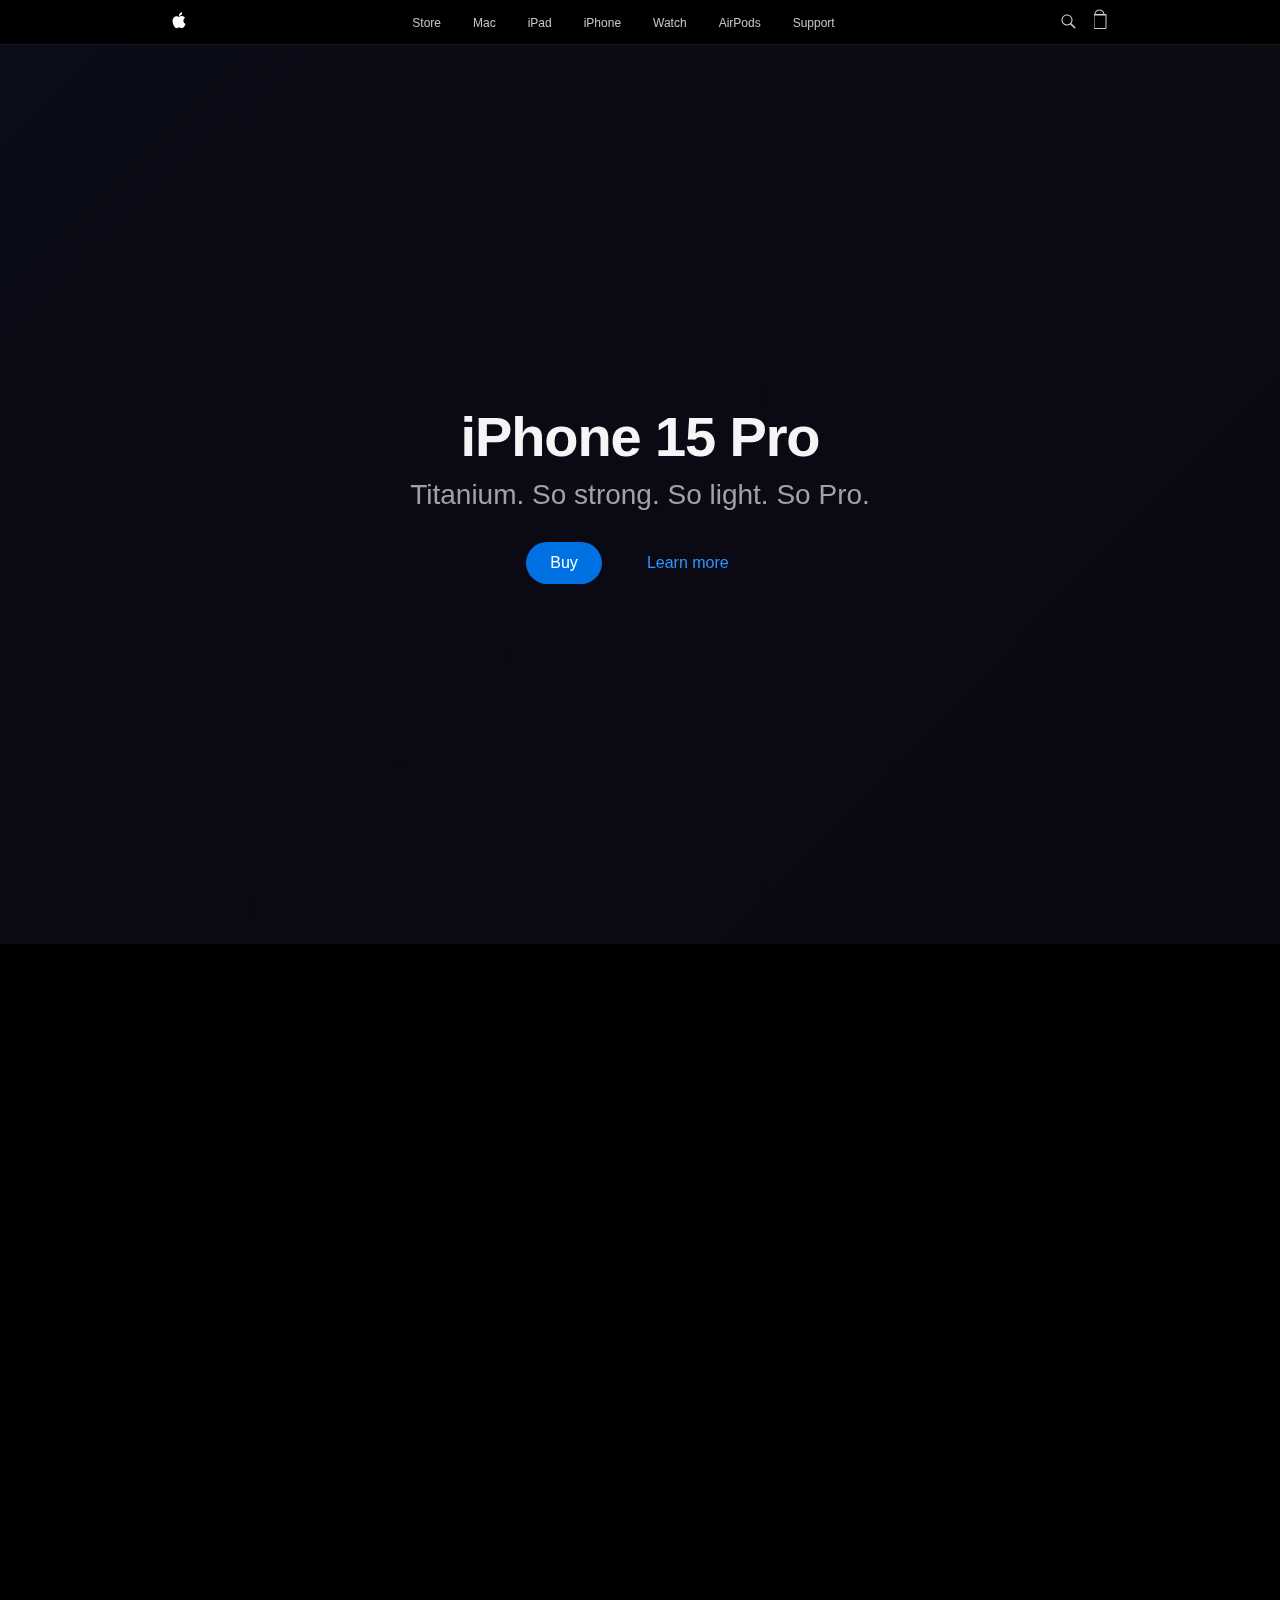
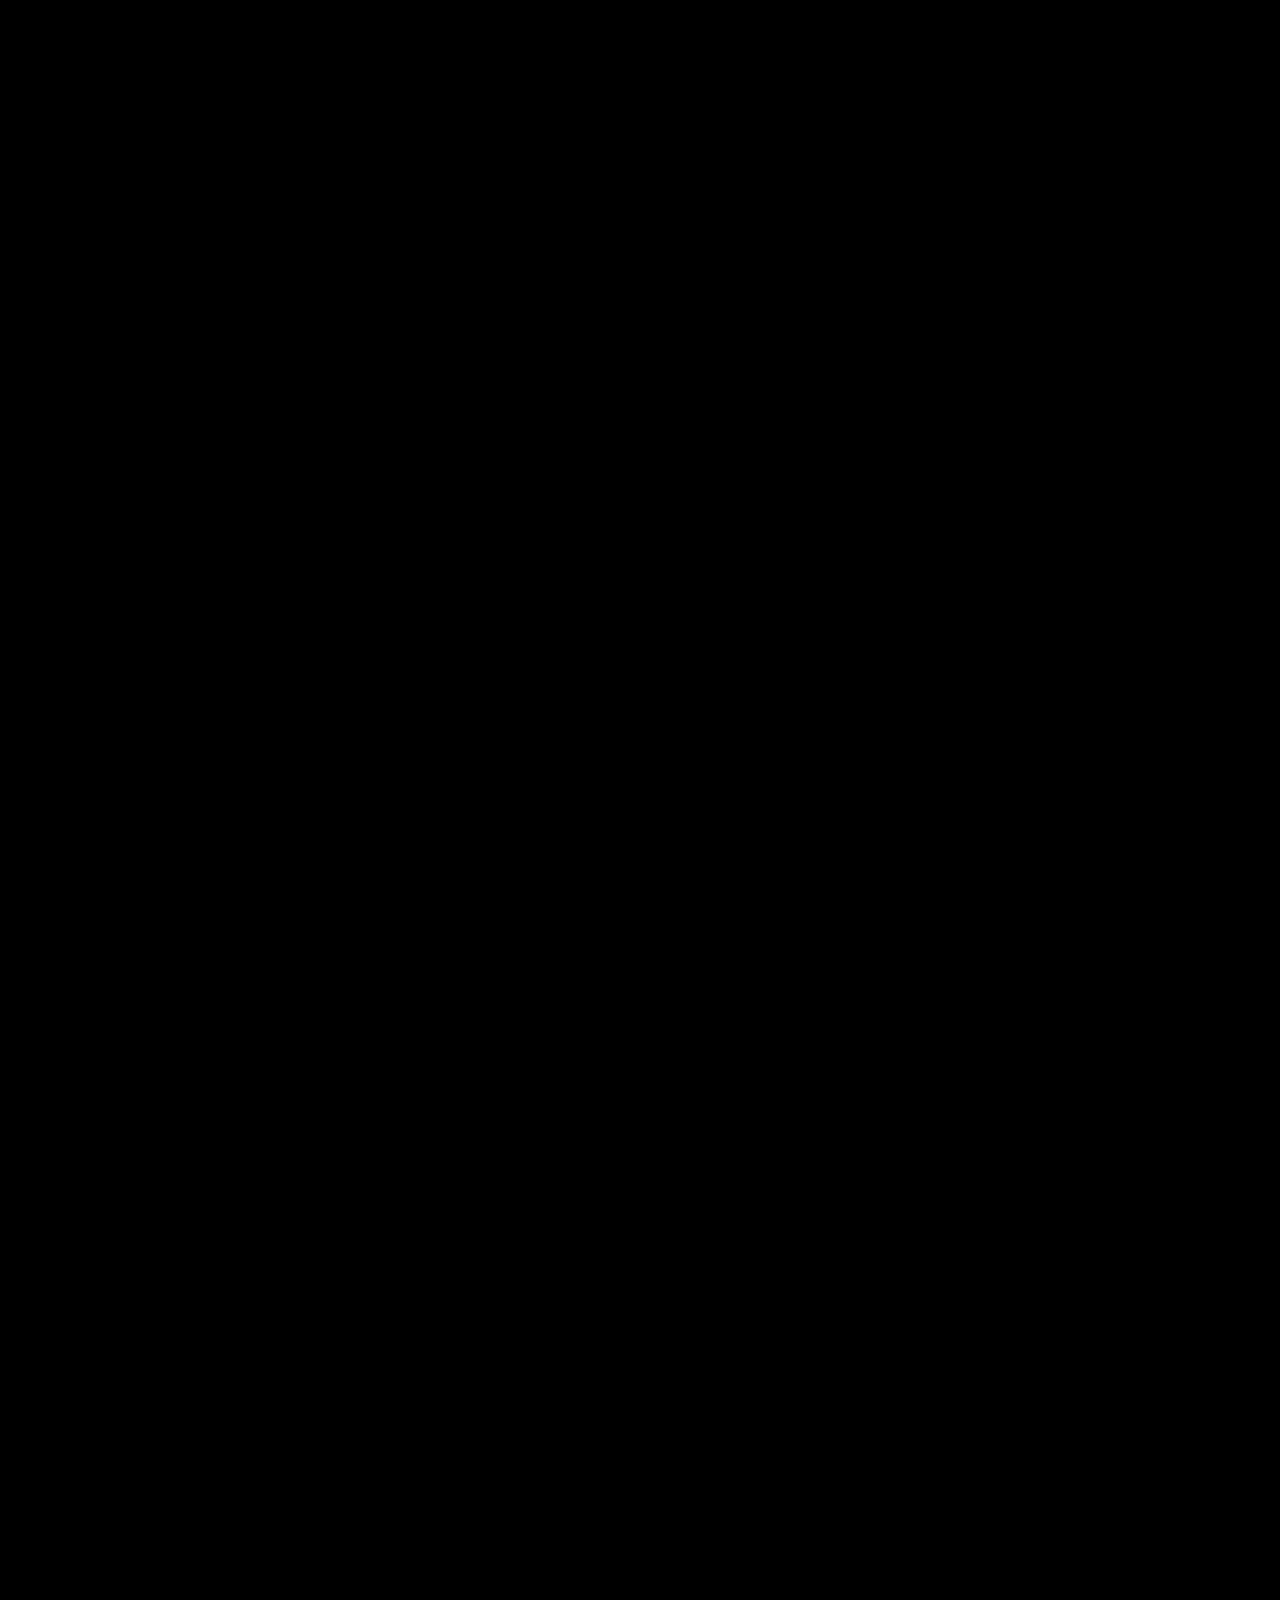
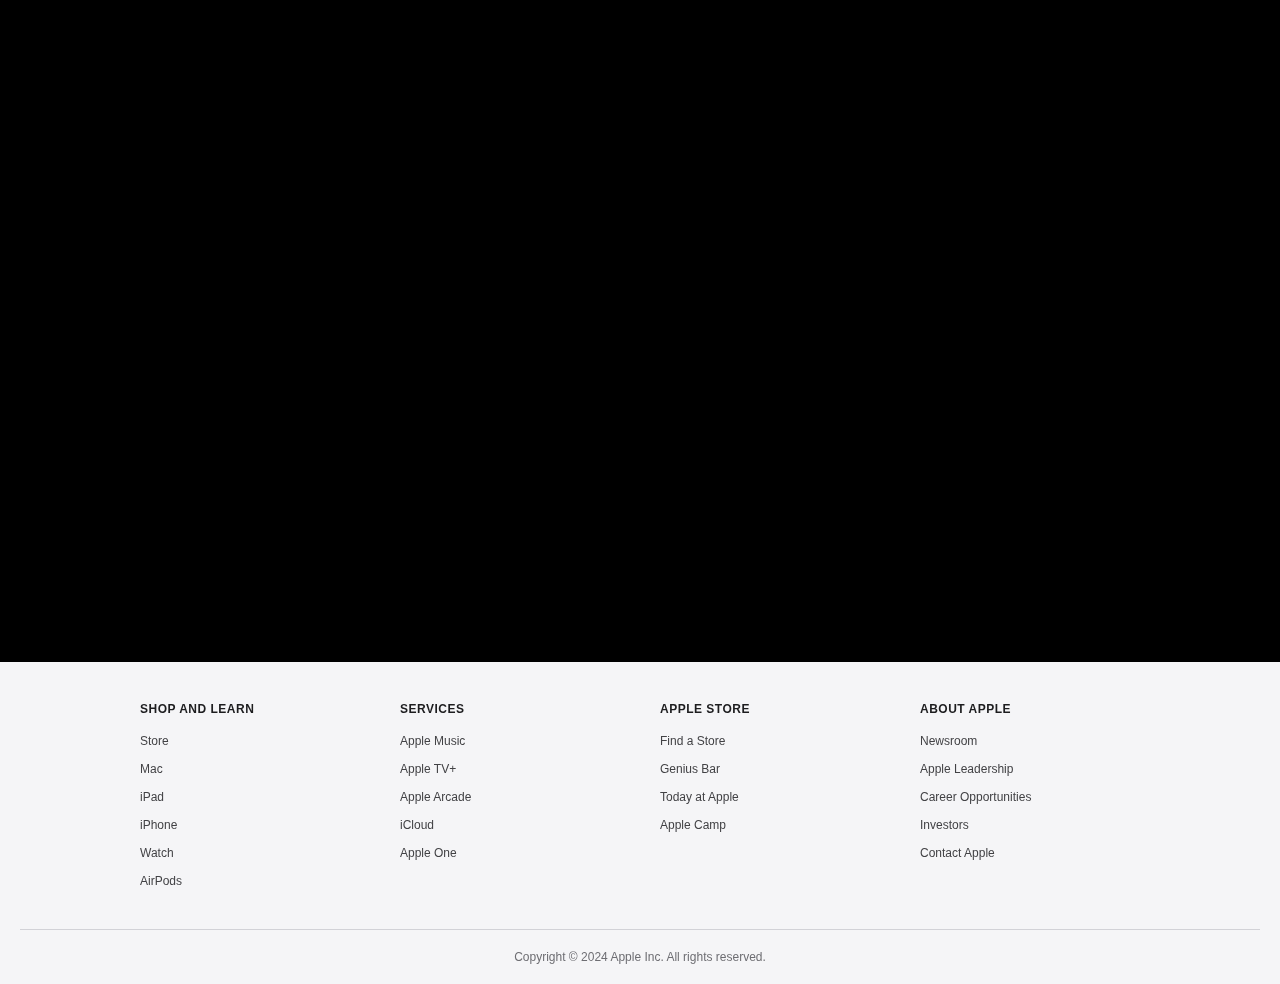
<file: Modern calculator/index.html>
<!DOCTYPE html>
<html lang="en">
<head>
    <meta charset="UTF-8">
    <meta name="viewport" content="width=device-width, initial-scale=1.0">
    <title>Apple</title>
    <link rel="stylesheet" href="styles.css">
</head>
<body>
    <!-- Navigation -->
    <nav class="navbar">
        <div class="nav-container">
            <div class="nav-logo">
                <svg height="44" viewBox="0 0 14 44" width="14" xmlns="http://www.w3.org/2000/svg">
                    <path d="m13.0729 17.6825a3.61 3.61 0 0 0 -1.7248 3.0365 3.5132 3.5132 0 0 0 2.1379 3.2223 8.394 8.394 0 0 1 -1.0948 2.2618c-.6816.9812-1.3943 1.9623-2.4787 1.9623s-1.3633-.63-2.613-.63c-1.2187 0-1.6525.6507-2.644.6507s-1.6834-.9089-2.4787-2.0243a9.7842 9.7842 0 0 1 -1.6628-5.2776c0-3.0984 2.014-4.7405 3.9969-4.7405 1.0535 0 1.9314.6919 2.5924.6919.63 0 1.6112-.7333 2.8092-.7333a3.7579 3.7579 0 0 1 3.1604 1.5802zm-3.7284-2.8918a3.5615 3.5615 0 0 0 .8469-2.22 1.5353 1.5353 0 0 0 -.031-.32 3.5686 3.5686 0 0 0 -2.3445 1.2084 3.4629 3.4629 0 0 0 -.8779 2.1585 1.419 1.419 0 0 0 .031.2892 1.19 1.19 0 0 0 .2169.0207 3.0935 3.0935 0 0 0 2.1586-1.1368z" fill="#fff"/>
                </svg>
            </div>
            <ul class="nav-menu">
                <li><a href="#store">Store</a></li>
                <li><a href="#mac">Mac</a></li>
                <li><a href="#ipad">iPad</a></li>
                <li><a href="#iphone">iPhone</a></li>
                <li><a href="#watch">Watch</a></li>
                <li><a href="#airpods">AirPods</a></li>
                <li><a href="#support">Support</a></li>
            </ul>
            <div class="nav-icons">
                <svg class="search-icon" xmlns="http://www.w3.org/2000/svg" width="15" height="44" viewBox="0 0 15 44">
                    <path d="M14.298,27.202l-3.87-3.87c0.701-0.929,1.122-2.081,1.122-3.332c0-3.06-2.489-5.55-5.55-5.55c-3.06,0-5.55,2.49-5.55,5.55 c0,3.061,2.49,5.55,5.55,5.55c1.251,0,2.403-0.421,3.332-1.122l3.87,3.87c0.151,0.151,0.35,0.228,0.548,0.228 s0.396-0.076,0.548-0.228C14.601,27.995,14.601,27.505,14.298,27.202z M1.55,20c0-2.454,1.997-4.45,4.45-4.45 c2.454,0,4.45,1.997,4.45,4.45S8.454,24.45,6,24.45C3.546,24.45,1.55,22.454,1.55,20z" fill="#fff"/>
                </svg>
                <svg class="bag-icon" xmlns="http://www.w3.org/2000/svg" width="14" height="44" viewBox="0 0 14 44">
                    <path d="M11.5,14h-1.038c-0.191-2.563-2.39-4.563-5.012-4.563S0.728,11.437,0.537,14H0c-0.276,0-0.5,0.224-0.5,0.5 v13C-0.5,28.328,0.171,29,1,29h10c0.828,0,1.5-0.672,1.5-1.5v-13C12.5,14.224,12.276,14,11.5,14z M5.45,10.438 c2.047,0,3.741,1.543,3.997,3.563H1.454C1.709,11.98,3.403,10.438,5.45,10.438z M11.5,27.5c0,0.276-0.224,0.5-0.5,0.5H1 c-0.276,0-0.5-0.224-0.5-0.5v-12h11V27.5z" fill="#fff"/>
                </svg>
            </div>
        </div>
    </nav>

    <!-- Hero Section -->
    <section class="hero">
        <div class="hero-content">
            <h1 class="hero-title">iPhone 15 Pro</h1>
            <p class="hero-subtitle">Titanium. So strong. So light. So Pro.</p>
            <div class="hero-cta">
                <a href="#" class="btn-primary">Buy</a>
                <a href="#" class="btn-secondary">Learn more</a>
            </div>
        </div>
    </section>

    <!-- iPhone Section -->
    <section class="product-section iphone-section">
        <div class="product-content">
            <h2 class="product-title">iPhone 15</h2>
            <p class="product-subtitle">New camera. New design. Newphoria.</p>
            <div class="product-cta">
                <a href="#" class="btn-primary">Buy</a>
                <a href="#" class="btn-secondary">Learn more</a>
            </div>
        </div>
    </section>

    <!-- MacBook Section -->
    <section class="product-section macbook-section">
        <div class="product-content">
            <h2 class="product-title">MacBook Air</h2>
            <p class="product-subtitle">Lean. Mean. M3 machine.</p>
            <div class="product-cta">
                <a href="#" class="btn-primary">Buy</a>
                <a href="#" class="btn-secondary">Learn more</a>
            </div>
        </div>
    </section>

    <!-- Grid Section -->
    <section class="grid-section">
        <div class="grid-container">
            <div class="grid-item watch-item">
                <h3>APPLE WATCH SERIES 9</h3>
                <p>Smarter. Brighter. Mightier.</p>
                <div class="grid-cta">
                    <a href="#">Buy</a>
                    <a href="#">Learn more</a>
                </div>
            </div>
            <div class="grid-item airpods-item">
                <h3>AirPods Pro</h3>
                <p>Adaptive Audio. Now playing.</p>
                <div class="grid-cta">
                    <a href="#">Buy</a>
                    <a href="#">Learn more</a>
                </div>
            </div>
            <div class="grid-item ipad-item">
                <h3>iPad Pro</h3>
                <p>Supercharged by M2.</p>
                <div class="grid-cta">
                    <a href="#">Buy</a>
                    <a href="#">Learn more</a>
                </div>
            </div>
            <div class="grid-item vision-item">
                <h3>Apple Vision Pro</h3>
                <p>Welcome to spatial computing.</p>
                <div class="grid-cta">
                    <a href="#">Buy</a>
                    <a href="#">Learn more</a>
                </div>
            </div>
        </div>
    </section>

    <!-- Footer -->
    <footer class="footer">
        <div class="footer-container">
            <div class="footer-section">
                <h4>Shop and Learn</h4>
                <ul>
                    <li><a href="#">Store</a></li>
                    <li><a href="#">Mac</a></li>
                    <li><a href="#">iPad</a></li>
                    <li><a href="#">iPhone</a></li>
                    <li><a href="#">Watch</a></li>
                    <li><a href="#">AirPods</a></li>
                </ul>
            </div>
            <div class="footer-section">
                <h4>Services</h4>
                <ul>
                    <li><a href="#">Apple Music</a></li>
                    <li><a href="#">Apple TV+</a></li>
                    <li><a href="#">Apple Arcade</a></li>
                    <li><a href="#">iCloud</a></li>
                    <li><a href="#">Apple One</a></li>
                </ul>
            </div>
            <div class="footer-section">
                <h4>Apple Store</h4>
                <ul>
                    <li><a href="#">Find a Store</a></li>
                    <li><a href="#">Genius Bar</a></li>
                    <li><a href="#">Today at Apple</a></li>
                    <li><a href="#">Apple Camp</a></li>
                </ul>
            </div>
            <div class="footer-section">
                <h4>About Apple</h4>
                <ul>
                    <li><a href="#">Newsroom</a></li>
                    <li><a href="#">Apple Leadership</a></li>
                    <li><a href="#">Career Opportunities</a></li>
                    <li><a href="#">Investors</a></li>
                    <li><a href="#">Contact Apple</a></li>
                </ul>
            </div>
        </div>
        <div class="footer-bottom">
            <p>Copyright © 2024 Apple Inc. All rights reserved.</p>
        </div>
    </footer>

    <script src="script.js"></script>
</body>
</html>
</file>
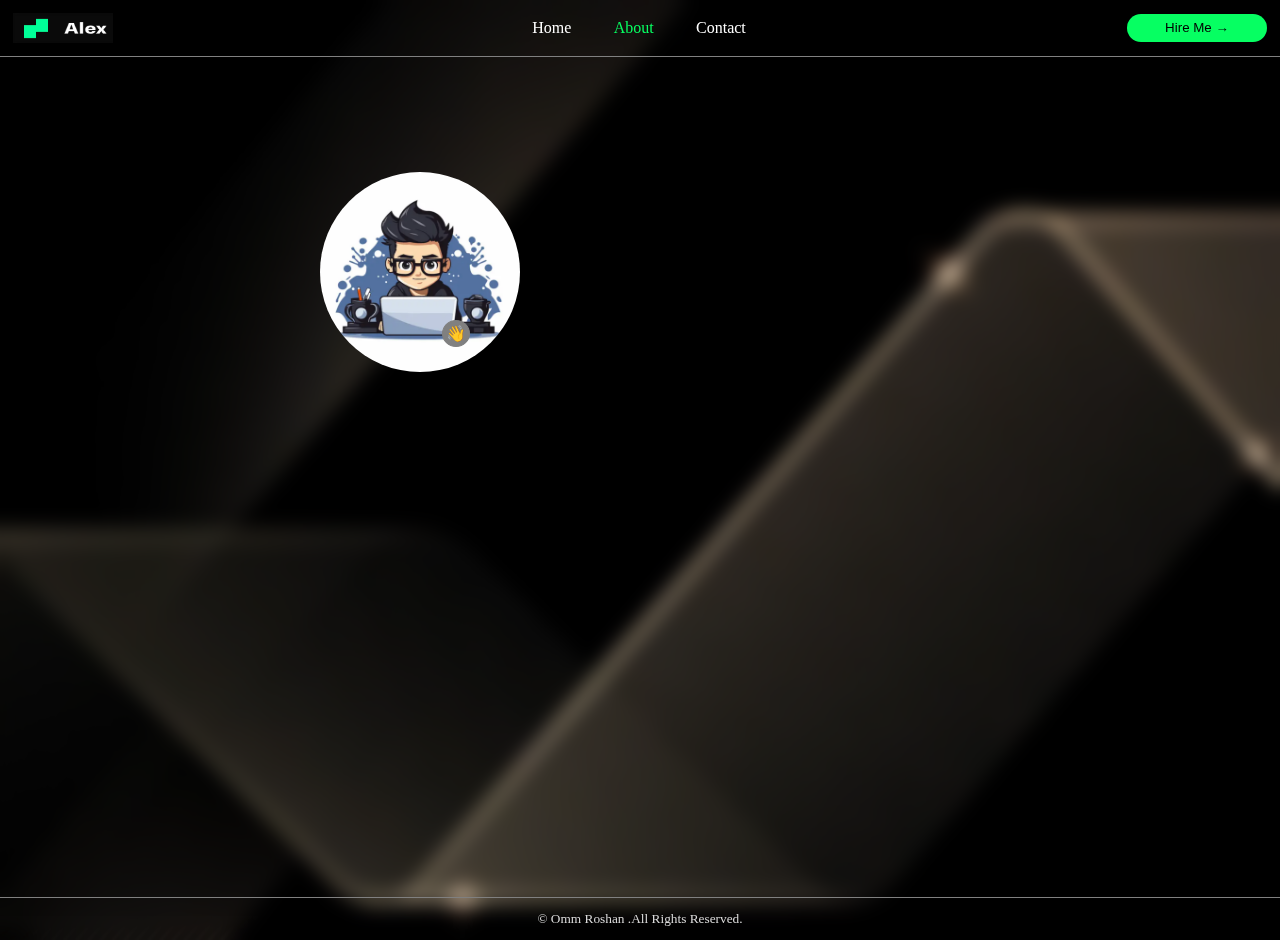
<file: web2/about.html>
<!DOCTYPE html>
<html lang="en">
<head>
    <meta charset="UTF-8">
    <meta name="viewport" content="width=device-width, initial-scale=1.0">
    <title>About</title>
    <link rel="stylesheet" href="about.css">
</head>
<body>
    <div class="nav">
        <img src="Screenshot 2025-09-12 at 00.27.56.png" alt="" class="home">
        <div class="div">
            <a href="#" class="link" targetPage="web1.html">Home</a>
            <a href="#" style="color:  rgb(6, 255, 98);" class="link">About</a>         
            <a href="#" class="link" targetPage="cont.html">Contact</a>
        </div>
        <div class="btn">
            <button>Hire Me →</button>
        </div>
    </div>
    <div class="main">
        <div class="pic">
            <img src="Screenshot 2025-09-13 at 13.22.55.png" alt="">
            <span>👋</span>
            <div class="detail">
                <h1>Omm Roshan</h1>
                <p style="color: rgb(6, 255, 98);">Product Designer</p>
                <p>Based in San Fransisco</p>
            </div>
        </div>
        <div class="content">
            <div class="about">
                <h2>About Me</h2>
                <p>
                    I'm a product designer with over 5 years of experience crafting intuitive and engaging digital experiences. 
                    My design philosophy centers on user-centricity, blending aesthetics with functionality to create solutions 
                    that resonate with users and meet business objectives. I've had the privilege of working with diverse teams 
                    and clients, tackling complex design challenges and delivering impactful results.
                </p>

                <h2>My Design Process</h2>
                <p>
                    My design process is iterative and collaborative, starting with a deep understanding of user needs and 
                    business goals. I employ a range of methods, including user research, wireframing, prototyping, and usability 
                    testing, to refine designs and ensure they meet the highest standards of quality and effectiveness. I'm 
                    passionate about staying current with design trends and technologies, continuously learning and adapting to 
                    new challenges.
                </p>

                <h2>Inspirations</h2>
                <p>
                    I draw inspiration from a variety of sources, including art, architecture, and nature. I'm particularly drawn 
                    to minimalist design, where simplicity and clarity are paramount. I believe that great design is not just 
                    about aesthetics but also about creating meaningful and memorable experiences for users.
                </p>
            </div>
        </div>
    </div>
    <footer>
        <div class="footer">
            <small>&copy; Omm Roshan .All Rights Reserved.</small>
        </div>
    </footer>
    <script src="about.js"></script>
</body>
</html>
</file>
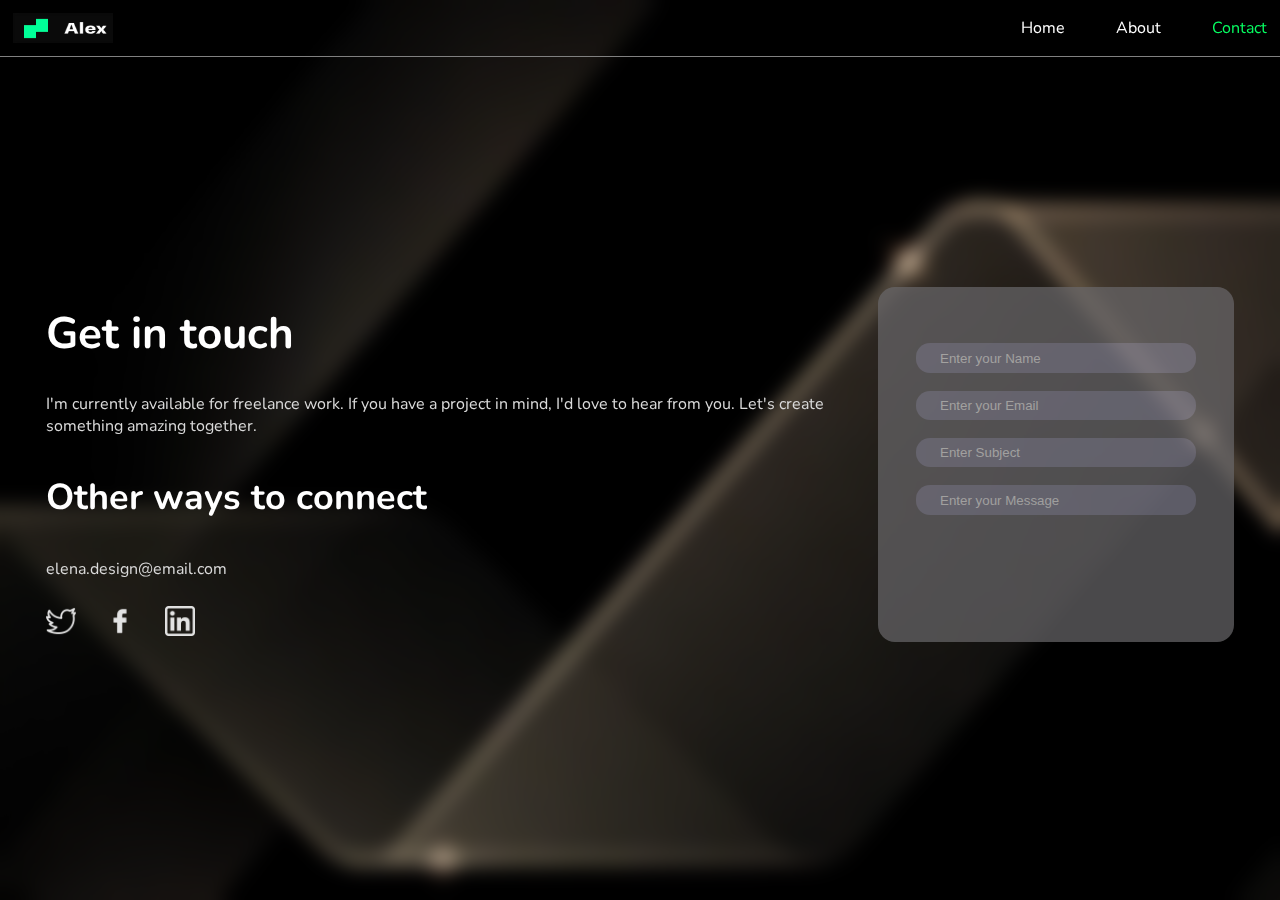
<file: web2/cont.html>
<!DOCTYPE html>
<html lang="en">
<head>
    <meta charset="UTF-8">
    <meta name="viewport" content="width=device-width, initial-scale=1.0">
    <title>Contact</title>
    <link rel="stylesheet" href="cont.css">
    <link rel="preconnect" href="https://fonts.googleapis.com">
    <link rel="preconnect" href="https://fonts.gstatic.com" crossorigin>
    <link href="https://fonts.googleapis.com/css2?family=Nunito:ital,wght@0,200..1000;1,200..1000&display=swap" rel="stylesheet">
    
</head>
<body >
    <div class="nav">
        <img src="Screenshot 2025-09-12 at 00.27.56.png" alt="logo" class="home">
        <div class="links">
            <a href="#" class="link" data-target="web1.html">Home</a>
            <a href="#"  class="link" data-target="about.html">About</a>         
            <a href="#" class="link" data-target="cont.html" style="color: rgb(6, 255, 98);">Contact</a>
        </div>
    </div>
    <div class="main">
        <section id="contact">
            <div>
                <h1>Get in touch</h1>

                <p>
                I'm currently available for freelance work. If you have a project in mind, I'd love to hear from you.
                Let's create something amazing together.
                </p>

                <h3>Other ways to connect</h3>
            </div>
            <div>
                <a href="mailto:elena.design@email.com">elena.design@email.com</a> <br>

                <a href="#">
                    <img src="PNG image 5.png" alt="Twitter">
                </a>
                <a href="#" style="margin-left: 2vw;">
                    <img src="Facebook icon.png" alt="facebook">
                </a>
                <a href="#" style="margin-left: 2vw;">
                    <img src="PNG image 4.png" alt="Linkedin">
                </a>

            </div>

        </section>
        <div class="input">
            <input type="text" name="name" placeholder="Enter your Name">
            <input type="email" name="email" placeholder="Enter your Email">
            <input type="text" name="subject" placeholder="Enter Subject">
            <input type="text" name="msg" placeholder="Enter your Message">
        </div>
    </div>
    <script src="cont.js"></script>
</body>
</html>
</file>
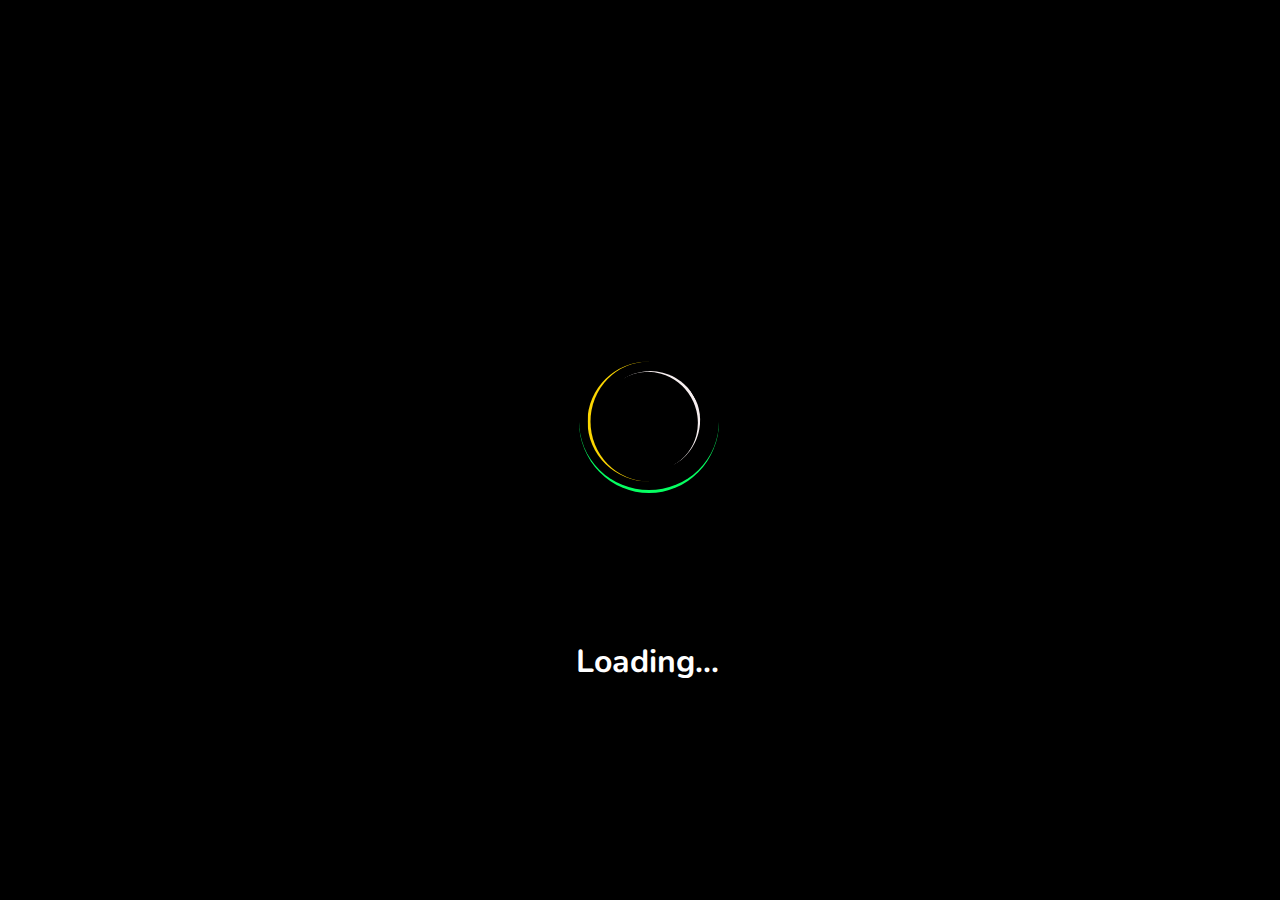
<file: web2/load.html>
<!DOCTYPE html>
<html lang="en">
<head>
    <meta charset="UTF-8">
    <meta name="viewport" content="width=device-width, initial-scale=1.0">
    <title>Loading</title>
    <link rel="stylesheet" href="load.css">
    <link rel="preconnect" href="https://fonts.googleapis.com">
    <link rel="preconnect" href="https://fonts.gstatic.com" crossorigin>
    <link href="https://fonts.googleapis.com/css2?family=Nunito:ital,wght@0,200..1000;1,200..1000&display=swap" rel="stylesheet">
    <script src="load.js"></script>
    <script src="web1.js"></script>
</head>
<body>
    <div class="container">
        <div class="b1"></div>
        <div class="b2"></div>
        <div class="b3"></div>
    </div>
    <h1>Loading...</h1>
</body>
</html>
</file>
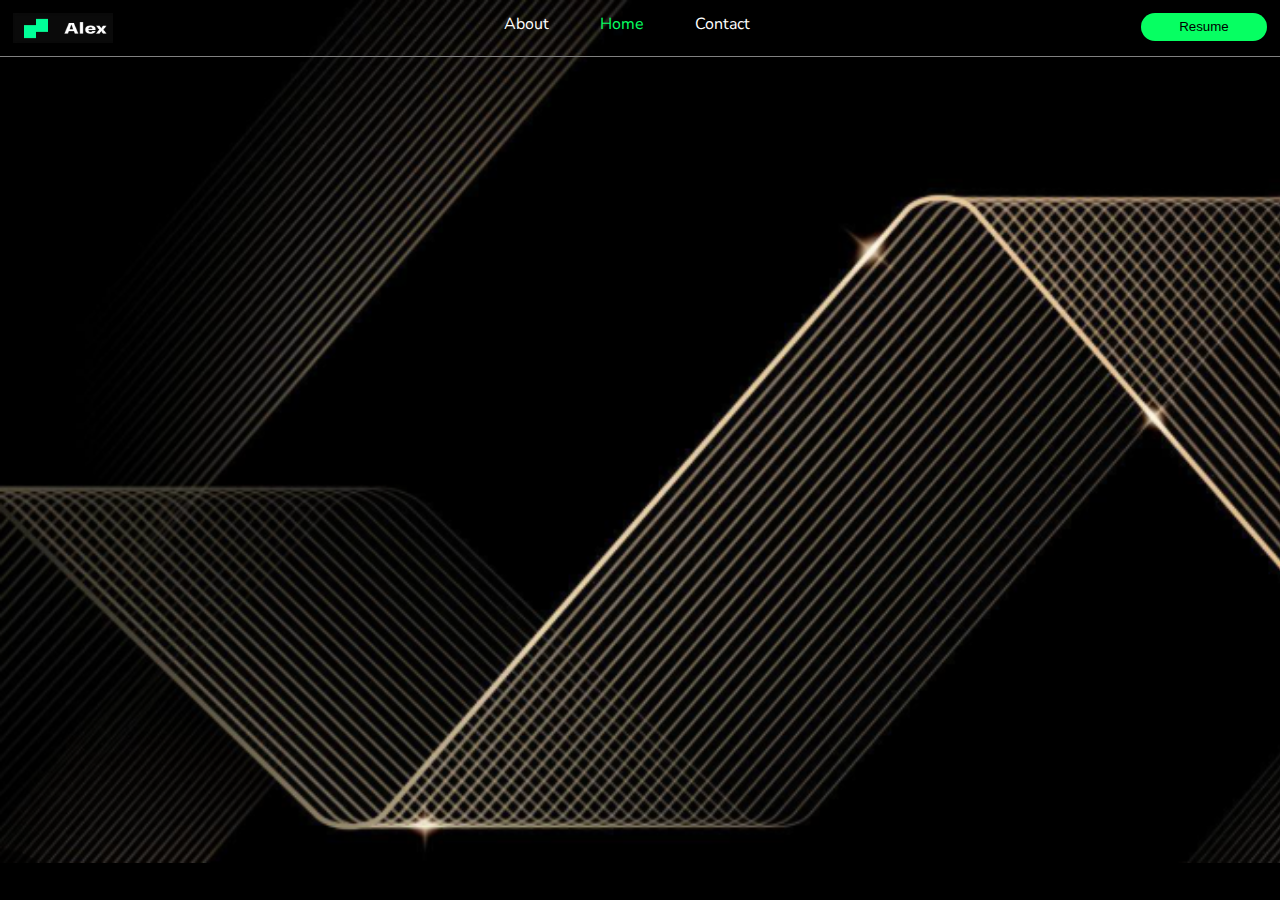
<file: web2/web1.html>
<!DOCTYPE html>
<html lang="en">
<head>
    <meta charset="UTF-8">
    <meta name="viewport" content="width=device-width, initial-scale=1.0">
    <title>Document</title>
    <link rel="preconnect" href="https://fonts.googleapis.com">
    <link rel="preconnect" href="https://fonts.gstatic.com" crossorigin>
    <link href="https://fonts.googleapis.com/css2?family=Nunito:ital,wght@0,200..1000;1,200..1000&display=swap" rel="stylesheet">
    <link rel="stylesheet" href="web1.css">
</head>
<body>
    <div class="nav">
        <img src="Screenshot 2025-09-12 at 00.27.56.png" alt="logo">
        <div class="center" >
            <a href="#" class="link" data-target="about.html">About</a>
            <a href="#" class="link" style="color: rgb(6, 255, 98);">Home</a>
            <a href="#" class="link" data-target="cont.html">Contact</a>
        </div>
        <div class="btn">
            <button class="link" data-target="resume.html">Resume</button>
        </div>
    </div>
    <div class="main">
        <h1>Hi, I'm Roshan . A <span>Product Designer</span>.</h1>
        <p class="p">I craft intuitive and engaging digital experiences that solve real-world problem. With a focus  user-centered design,I blend asthetics with functionalityo create impactful products</p>
        <div class="me">
            <img src="PNG image.png" alt="pic">
            <div class="main1">
                <div class="para">
                    <h2>About Me</h2>
                    <p>I'm a passionate product designer ith over 5 year of experience  the tech industry. My expertise lies in reating user-friendly interfaces and seemless user experiences. I've worked with startups and large porations, helping them bring their vision to life</p>
                    <p>My design philophy centers around epathy, collabration,  continuous learning. I'm always excited  take a new challenge d contribute to innovative pojects.</p>
                </div>
                <div class="btn2">
                    <button type="submit" class="btn1 link" data-target="portfolio.html">View Portfolio</button>
                    <button type="submit" class="btn3 link" data-target="cont.html">Contact Me</button>
                </div>
            </div>
        </div>
        <div class="footer">
            <small>
            <p>&copy; 2025 Alex .All rights Reseved.</p>
            <div class="links">
                <a href="#">Twitter</a>
                <a href="#">Linkedin</a>
                <a href="#">Dribble</a>
            </div>
            </small>
        </div>
    </div>
    <script src="web1.js"></script>
</body>
</html>
</file>
<file: Modern calculator/styles.css>
* {
    margin: 0;
    padding: 0;
    box-sizing: border-box;
}

body {
    font-family: -apple-system, BlinkMacSystemFont, "Segoe UI", Roboto, "Helvetica Neue", Arial, sans-serif;
    background-color: #000;
    color: #f5f5f7;
    overflow-x: hidden;
}

/* Navigation */
.navbar {
    background-color: rgba(0, 0, 0, 0.8);
    backdrop-filter: saturate(180%) blur(20px);
    position: fixed;
    width: 100%;
    top: 0;
    z-index: 1000;
    border-bottom: 1px solid rgba(255, 255, 255, 0.1);
}

.nav-container {
    max-width: 980px;
    margin: 0 auto;
    display: flex;
    justify-content: space-between;
    align-items: center;
    padding: 0 22px;
    height: 44px;
}

.nav-logo svg {
    display: block;
}

.nav-menu {
    display: flex;
    list-style: none;
    gap: 32px;
}

.nav-menu a {
    color: #f5f5f7;
    text-decoration: none;
    font-size: 12px;
    opacity: 0.8;
    transition: opacity 0.3s;
}

.nav-menu a:hover {
    opacity: 1;
}

.nav-icons {
    display: flex;
    gap: 18px;
    align-items: center;
}

.nav-icons svg {
    cursor: pointer;
    opacity: 0.8;
    transition: opacity 0.3s;
}

.nav-icons svg:hover {
    opacity: 1;
}

/* Hero Section */
.hero {
    height: 100vh;
    background: linear-gradient(180deg, #1d1d1f 0%, #000 100%);
    display: flex;
    align-items: center;
    justify-content: center;
    text-align: center;
    margin-top: 44px;
    background-image: url('data:image/svg+xml,<svg xmlns="http://www.w3.org/2000/svg" viewBox="0 0 1000 1000"><defs><linearGradient id="grad" x1="0%" y1="0%" x2="100%" y2="100%"><stop offset="0%" style="stop-color:%23667eea;stop-opacity:0.1" /><stop offset="100%" style="stop-color:%23764ba2;stop-opacity:0.1" /></linearGradient></defs><rect fill="url(%23grad)" width="1000" height="1000"/></svg>');
    background-size: cover;
    background-position: center;
}

.hero-content {
    animation: fadeInUp 1s ease-out;
}

.hero-title {
    font-size: 56px;
    font-weight: 600;
    margin-bottom: 10px;
    letter-spacing: -0.02em;
}

.hero-subtitle {
    font-size: 28px;
    font-weight: 400;
    color: #a1a1a6;
    margin-bottom: 30px;
}

/* Product Sections */
.product-section {
    height: 90vh;
    display: flex;
    align-items: center;
    justify-content: center;
    text-align: center;
    margin: 12px 0;
    background-size: cover;
    background-position: center;
    position: relative;
}

.iphone-section {
    background: linear-gradient(180deg, #4a148c 0%, #1a237e 100%);
}

.macbook-section {
    background: linear-gradient(180deg, #0d47a1 0%, #01579b 100%);
}

.product-content {
    animation: fadeInUp 1s ease-out;
}

.product-title {
    font-size: 48px;
    font-weight: 600;
    margin-bottom: 8px;
    letter-spacing: -0.01em;
}

.product-subtitle {
    font-size: 24px;
    font-weight: 400;
    color: #f5f5f7;
    margin-bottom: 25px;
}

/* CTAs */
.hero-cta,
.product-cta {
    display: flex;
    gap: 20px;
    justify-content: center;
    align-items: center;
    margin-top: 20px;
}

.btn-primary,
.btn-secondary {
    padding: 12px 24px;
    border-radius: 980px;
    text-decoration: none;
    font-size: 16px;
    font-weight: 400;
    transition: all 0.3s;
    display: inline-block;
}

.btn-primary {
    background-color: #0071e3;
    color: #fff;
}

.btn-primary:hover {
    background-color: #0077ed;
    transform: scale(1.02);
}

.btn-secondary {
    color: #2997ff;
    border: 1px solid transparent;
}

.btn-secondary:hover {
    border-color: #2997ff;
    transform: scale(1.02);
}

/* Grid Section */
.grid-section {
    padding: 20px;
    max-width: 1400px;
    margin: 0 auto;
}

.grid-container {
    display: grid;
    grid-template-columns: repeat(2, 1fr);
    gap: 12px;
}

.grid-item {
    height: 580px;
    display: flex;
    flex-direction: column;
    align-items: center;
    justify-content: center;
    text-align: center;
    border-radius: 18px;
    padding: 40px;
    transition: transform 0.3s;
}

.grid-item:hover {
    transform: scale(1.02);
}

.grid-item h3 {
    font-size: 40px;
    font-weight: 600;
    margin-bottom: 8px;
    letter-spacing: -0.01em;
}

.grid-item p {
    font-size: 21px;
    margin-bottom: 20px;
    color: #a1a1a6;
}

.watch-item {
    background: linear-gradient(135deg, #141e30 0%, #243b55 100%);
}

.airpods-item {
    background: linear-gradient(135deg, #2d1b2e 0%, #4e2a4d 100%);
}

.ipad-item {
    background: linear-gradient(135deg, #1a1a1a 0%, #2d2d2d 100%);
}

.vision-item {
    background: linear-gradient(135deg, #0f2027 0%, #203a43 50%, #2c5364 100%);
}

.grid-cta {
    display: flex;
    gap: 20px;
}

.grid-cta a {
    color: #2997ff;
    text-decoration: none;
    font-size: 17px;
    transition: color 0.3s;
}

.grid-cta a:hover {
    color: #0077ed;
}

/* Footer */
.footer {
    background-color: #f5f5f7;
    color: #1d1d1f;
    padding: 40px 20px 20px;
    margin-top: 50px;
}

.footer-container {
    max-width: 1000px;
    margin: 0 auto;
    display: grid;
    grid-template-columns: repeat(4, 1fr);
    gap: 40px;
    margin-bottom: 30px;
}

.footer-section h4 {
    font-size: 12px;
    font-weight: 600;
    margin-bottom: 15px;
    text-transform: uppercase;
    letter-spacing: 0.5px;
}

.footer-section ul {
    list-style: none;
}

.footer-section li {
    margin-bottom: 10px;
}

.footer-section a {
    color: #424245;
    text-decoration: none;
    font-size: 12px;
    transition: color 0.3s;
}

.footer-section a:hover {
    color: #000;
}

.footer-bottom {
    text-align: center;
    padding-top: 20px;
    border-top: 1px solid #d2d2d7;
}

.footer-bottom p {
    font-size: 12px;
    color: #6e6e73;
}

/* Animations */
@keyframes fadeInUp {
    from {
        opacity: 0;
        transform: translateY(30px);
    }
    to {
        opacity: 1;
        transform: translateY(0);
    }
}

/* Responsive */
@media (max-width: 768px) {
    .nav-menu {
        display: none;
    }

    .hero-title {
        font-size: 40px;
    }

    .hero-subtitle {
        font-size: 21px;
    }

    .product-title {
        font-size: 36px;
    }

    .product-subtitle {
        font-size: 19px;
    }

    .grid-container {
        grid-template-columns: 1fr;
    }

    .grid-item {
        height: 500px;
    }

    .grid-item h3 {
        font-size: 32px;
    }

    .footer-container {
        grid-template-columns: repeat(2, 1fr);
    }
}

@media (max-width: 480px) {
    .hero-title {
        font-size: 32px;
    }

    .hero-subtitle {
        font-size: 17px;
    }

    .product-title {
        font-size: 28px;
    }

    .grid-item h3 {
        font-size: 28px;
    }

    .footer-container {
        grid-template-columns: 1fr;
    }
}
</file>
<file: web2/about.css>
body{
    margin: 0;
    background-image: url("Screenshot\ 2025-09-12\ at\ 00.40.47.png");
    background-repeat: repeat-x;
    background-size: cover;
    backdrop-filter: blur(10px);
    animation: move 100s linear infinite;
    background-color: black;
}
.nav{
    display: flex;
    justify-content: space-between;
    padding: 1vw; 
    border-bottom: 1px solid gray;
    align-items: center;
}
.nav img{
    height: 30px;
    width: 100px;
}
.nav .div a{
    color: white;
    text-decoration: none;
    cursor: pointer;
    margin-left: 3vw;
}
.nav .btn button{
    background-color: rgb(6, 255, 98);
    border-radius: 25vw;
    border: none;
    color: black;
    padding: .5vw 3vw;
}
button:hover{
    transform: scale(1.2);
    cursor: pointer;
}
.content .about h2{
    color:white;
    font-size: 28px;
}
.content .about p{
    font-size: 16px;
    color: rgb(218, 218, 218);
}
.main img{
    border-radius: 50%;
    height: 200px;
    width: 200px;
    padding: 0 5vw;
    margin-top: 2vw;
}

.main{
    display: flex;
   margin: 0 20vw;
   padding: 7vw 0;
}
.main .pic span{
    position: absolute;
    top: 25vw;
    left: 34.5vw;
    border: 1px solid gray;
    border-radius: 50%;
    width: 20px;
    padding: 3px;
    background-color: gray;
}
.main .pic .detail h1, .main .pic .detail p{
    color: white;
}
.main .pic .detail  p{
    font-size: 14px;
    color: rgb(218, 218, 218);
}
.main .pic .detail{
    padding: 0px 5.4vw;
}
.footer small{
    color: rgb(218, 218, 218);
    display: flex;
    justify-self: center;
    padding: 1vw 0;
}
.footer{
    border-top: 1px solid gray;
    margin-top:5.3vw;
}
@keyframes move {
    from{
        background-position: 0 0;
    }
    to{
        background-position: -10000px 0;
    }
}
/* Fade-in animation for text */
.main h1,
.main h1 span,
.main p,
.main h2,
.main .para p,
.footer p,
.footer a {
    opacity: 0;
    animation: textFade 1.2s ease-in forwards;
}

/* Keyframes for text fade */
@keyframes textFade {
    from { opacity: 0; transform: translateY(20px); }
    to   { opacity: 1; transform: translateY(0); }
}
.nav .div a:hover {
    transform: scale(1.2) translate(-2px, -2px);
}
</file>
<file: web2/cont.css>
body{
    margin: 0;
    font-family: nunito;
    backdrop-filter: blur(10px);
    background-image: url(Screenshot\ 2025-09-12\ at\ 00.40.47.png);
    background-repeat: repeat-x;
    background-size: cover;
    height: 100vh;
    animation: move 100s linear infinite;
    background-color: black;

}
.nav{
    display: flex;
    padding: 1vw;
    border-bottom: 1px solid gray;
    align-items: center;
    justify-content: space-between;
}
.nav .links a{
    text-decoration: none;
    color: white;
}
.nav .links{
    gap: 4vw;
    display: flex;
}
.nav img{
    height: 30px;
    width: 100px;
}
.nav .li{
    color: rgb(6, 255, 98);
    text-decoration: none;
}
.main #contact h1{
    color: white;
    font-size: 44px;
}
.main #contact p{
    color: rgb(218, 218, 218);
}
.main #contact h3{
    color: white;
    font-size: 36px;
}
.main #contact a img{
    filter: invert(89%) sepia(0%) saturate(0%) brightness(100%);
    height: 30px;
    width: 30px;
    margin-top: 2vw;
}
.main #contact a{
    text-decoration: none;
}
.main {
    display: flex;
    margin: 15% 20px;
}
.main .input input{
    display: flex;
    flex-direction: column;
    width: 20vw;
    height: 2.3vw;
    line-height: 2vw;
    margin-top: 1.4vw;
    border-radius: 14px;
    background-color: rgb(133, 131, 147);
    border: none;
    outline: rgb(218, 218, 218);
    color: rgb(255, 255, 255);
    padding: 0 12px;
    
}
.main .input{
    background-color: rgb(106, 105, 108);
    padding: 3vw;
    margin-top: 1vw;
    border-radius: 17px;
    opacity: 0.7;
}
.main .input input::placeholder {
    color: rgb(218, 218, 218); /* your desired color */
    opacity: 1; /* ensures the color is fully applied in some browsers */
    padding: 0px 12px;
}
.main #contact a{
    color:  rgb(218, 218, 218);
    margin-top: 2vw;
}
.main{
    padding: 2vw;
}
.nav .links a:hover{
    transform: scale(1.2);
    transform: translate(-2px,-2px);
}
.nav img:hover{
    transform: scale(1.2);
}
@keyframes move {
    from{
        background-position: 0 0;
    }
    to{
        background-position: -10000px 0;
    }
}
.main #contact h1,
.main #contact p,
.main #contact h3,
.main #contact a {
    animation: textFade 1.2s ease-in forwards;
}
@keyframes textFade {
    from { opacity: 0; transform: translateY(20px); }
    to   { opacity: 1; transform: translateY(0); }
}
</file>
<file: web2/load.css>
body{
    margin: 0;
    padding: 0;
    width: full;
    height: full;
    background-color: black;
    box-sizing: border-box;

}
.container {
    position: absolute;
    top: 40%;
    left: 46%;  
}
.container .b1{
    height: 140px;
    width: 140px;
    border-bottom: 3px solid rgb(6, 255, 98);
    border-bottom-left-radius: 50%;
    border-bottom-right-radius: 50%;
    animation: loading 1.4s linear infinite;
    position: absolute;
    z-index: 100px;
    top: -10px;
    left: -10px;
}
.container .b2{
    height: 120px;
    width: 120px;
    border-bottom: 3px solid rgb(252, 214, 2);
    border-bottom-left-radius: 50%;
    border-bottom-right-radius: 50%;
    z-index: 500px;
    animation: loading 1s linear infinite;
    transform: rotate(90deg);
    position: absolute;
    z-index: 500px;


}
.container .b3{
    height: 100px;
    width: 100px;
    border-bottom: 3px solid rgb(246, 238, 239);
    border-bottom-left-radius: 50%;
    border-bottom-right-radius: 50%;
    animation: loading 0.8s linear infinite;
    transform: rotate(240deg);
    position: absolute;
    z-index: 1000px;
    top: 10px;
    left: 10px;
}
@keyframes loading{
    from{
        rotate: 0deg;
    }
    to{
        rotate: 360deg;
    }
}
h1{
    color: white;
    margin-top: 50%;
    margin-left: 45%;
    font-family: nunito;
    
}
</file>
<file: web2/web1.css>
body{
    margin: 0;
    font-family: nunito;
    /* background-image and animation moved to ::before pseudo-element */
    animation: move 100s linear infinite;
    background-image: url(Screenshot\ 2025-09-12\ at\ 00.40.47.png);
    background-repeat: repeat-x;
    background-size: cover;
    height: 100%;
    background-color: black;
}

.nav {
    display: flex;
    justify-content: space-between;
    padding: 1vw;
    border-bottom: 1px solid gray;
}
.nav .center {
    display: flex;
    gap: 4vw;
}
.nav button{
    justify-content: end;
    border-radius: 25vw;
    border: none;
    background-color:rgb(6, 255, 98);
    color: black;
    padding: .5vw 3vw;
}
.nav .center a{
    text-decoration: none;
    color: white;
}
.main h1{
    font-size: 50px;
    color: white;
    text-align: center;
    margin-top: 4vw;
}
.main span{
    -webkit-background-clip: text;
    -webkit-text-fill-color: rgb(6, 255, 98);
}
.main .p{
    color:rgb(218, 218, 218);
    text-align: center;
    padding: 0 20vw;
}
.main .me .para p{
    color:rgb(218, 218, 218);
}
.main .me .para h2{
    color: white;
    font-size: xx-large;
}
.main .me .para {
    padding: 3vw;
}
.btn2{
    margin-left: 3vw;
}
.btn2 .btn1{
    border-radius: 25vw;
    border: none;
    background-color:rgb(6, 255, 98);
    color: black;
    padding: 1.5vw 3vw;
    font-weight: 900;
}
.btn2 .btn3{
    border-radius: 25vw;
    padding: 1.5vw 3vw;
    -webkit-background-clip: text;
    -webkit-text-fill-color: white;
    outline: 1px solid rgb(218, 218, 218);
    border: none;
    font-weight: 900;
    margin-left: 4vw;
}
.main .me img{
    height: 26vw;
    margin-top: -1vw ;
    border: none;
}
.main .me{
    display: flex;
    padding-top: 3vw;
}
.footer p{
    color: white;
    text-align: center;
    padding-top: 3vw;
}
.footer .links {
    display: flex;
    justify-content: center;
    color: white;
    gap: 5vw;
    
}
.nav img{
    height: 30px;
    width: 100px;
}
.footer .links a {
    text-decoration: none;
    color: white;
}
button:hover{
    transform: scale(1.2);
    cursor: pointer;
}
.nav .center a:hover{
    transform: scale(1.2);
    transform: translate(-2px,-2px);
}
@keyframes move {
    from{
        background-position: 0 0;
    }
    to{
        background-position: -10000px 0;
    }
}

@keyframes fade {
    0% { opacity: 0; }
    100% { opacity: 1; }
}

.main h1, .main p, .main .me, .footer{
    opacity: 0;
    animation: textFade 1.2s ease-in forwards;
}

@keyframes textFade {
    from { opacity: 0; transform: translateY(20px); }
    to { opacity: 1; transform: translateY(0); }
}
.footer{
    margin-top: 8vw;
    padding-bottom: 1.44vw;
}
</file>
